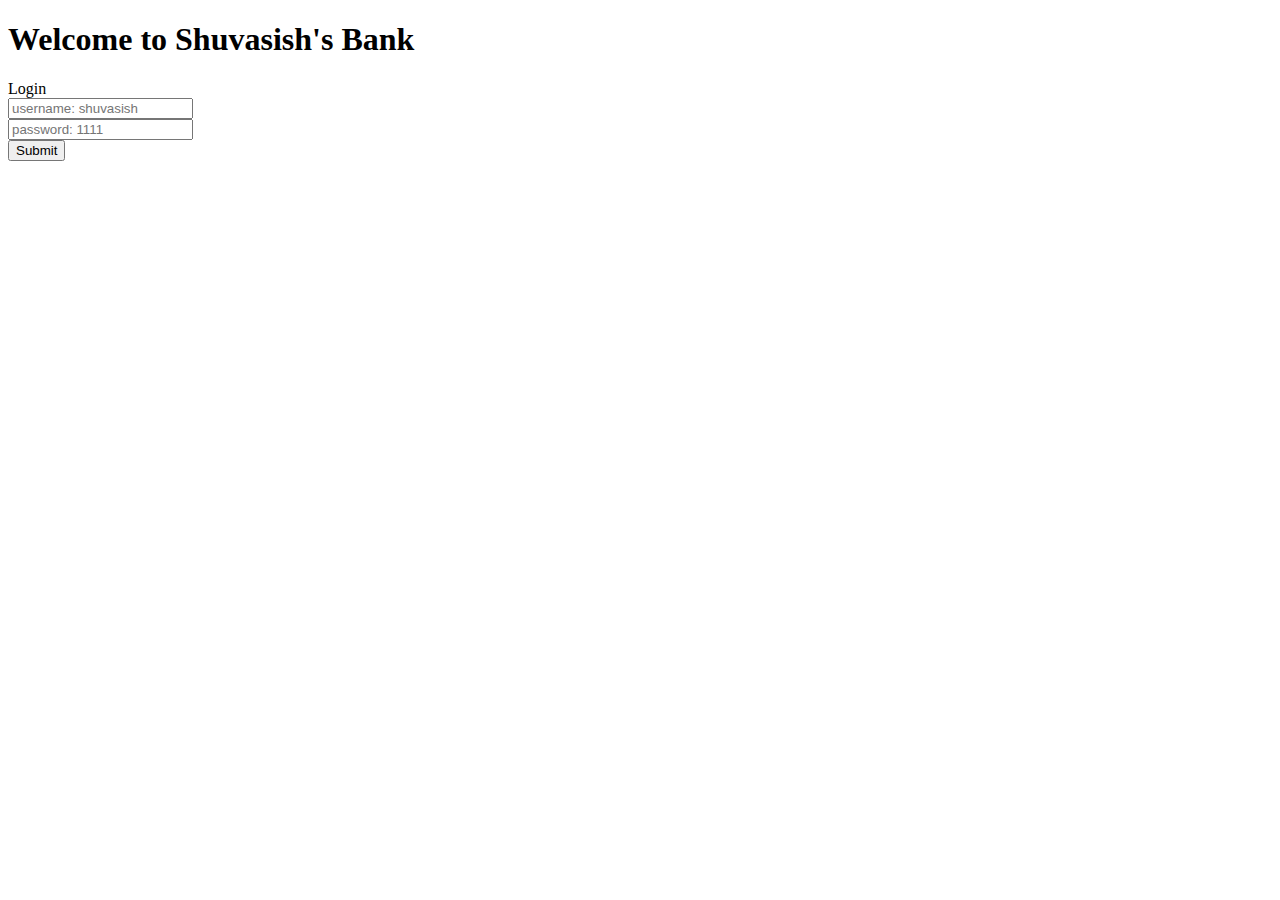
<file: banking/index.html>
<!DOCTYPE html>
<html lang="en">
<head>
	<meta charset="UTF-8">
	<meta name="viewport" content="width=device-width, initial-scale=1.0">
	<title>Module 19 || banking app</title>
	<link rel="stylesheet" href="https://cdn.jsdelivr.net/npm/bootstrap@4.5.3/dist/css/bootstrap.min.css" integrity="sha384-TX8t27EcRE3e/ihU7zmQxVncDAy5uIKz4rEkgIXeMed4M0jlfIDPvg6uqKI2xXr2" crossorigin="anonymous">
	<link rel="stylesheet" href="style.css">
	
</head>
<body>
	<div class="container ">
		<section class="login__page mt-5 mb-5 ">
			<h1 class="text-center">Welcome to Shuvasish's Bank</h1>
			<form>
				<label for="exampleInputEmail1" class="font-weight-bold">Login</label>

				  <div class="form-group">
				    
				    <input type="email" class="form-control username" id="exampleInputEmail1" aria-describedby="emailHelp" placeholder="username: shuvasish">
				    
				  </div>
				  <div class="form-group">
				    
				    <input type="password" class="form-control password" id="exampleInputPassword1" placeholder="password: 1111">
				  </div>
				  
				  <button type="submit" class="btn login__btn btn-success">Submit</button>
			</form>
		</section>
		<main class="main__page mt-6">
			<div class="row UI mb-5">
				<div class="col-sm-12 mb-2  mb-md-0 col-md-4 text-center  text-md-left">
					<div class="bg-success text-white p-4 rounded">
						<p class="h3">Deposit</p>
						<p class="h4">$ <span class="h2 deposit">00</span></p>
					</div>
				</div>
				<div class="col-sm-12 mb-2  mb-md-0 col-md-4 text-center text-md-left">
					<div class="bg-danger text-white p-4 rounded">
						<p class="h3">Withdraw</p>
						<p class="h4">$ <span class="h2 withdraw">00</span></p>
					</div>
				</div>
				<div class="col-sm-12 mb-2  mb-md-0 col-md-4 text-center text-md-left">
					<div class="bg-warning text-white p-4 rounded ">
						<p class="h3">Balance</p>
						<p class="h4">$ <span class="h2 balance">120</span></p>
					</div>
				</div>
			</div>
			<div class="row UX">
				<div class="col-12 col-md-5 rounded mr-auto ml-auto shadow-lg   text-md-left">
					<div class="  p-4 rounded ">
						<p class="h3 text-black">Deposit</p>
						<div class="form-group">
							<input type="number" class="form-control password deposit__input" id="exampleInputPassword1" placeholder="$ amount you want to Deposit">
						  </div>
						<a href="#" class="btn btn-success deposit__btn">Deposit</a>
					</div>
				</div>
				<div class="col-12 col-md-5 shadow-lg mr-auto ml-auto mt-4 rounded mt-md-0  text-md-left">
					<div class="  p-4 rounded ">
						<p class="h3 text-black">Withdraw</p>
						<div class="form-group">
							<input type="number" class="form-control password withdraw__input" id="exampleInputPassword1" placeholder="$ amount you want to Withdraw">
						  </div>
						<a href="#" class="btn btn-success withdraw__btn">Withdraw</a>
					</div>
				</div>
			</div>
		</main>
	</div>
	<script  src="app.js"></script>

	
	</script>
</body>
</html>
</file>
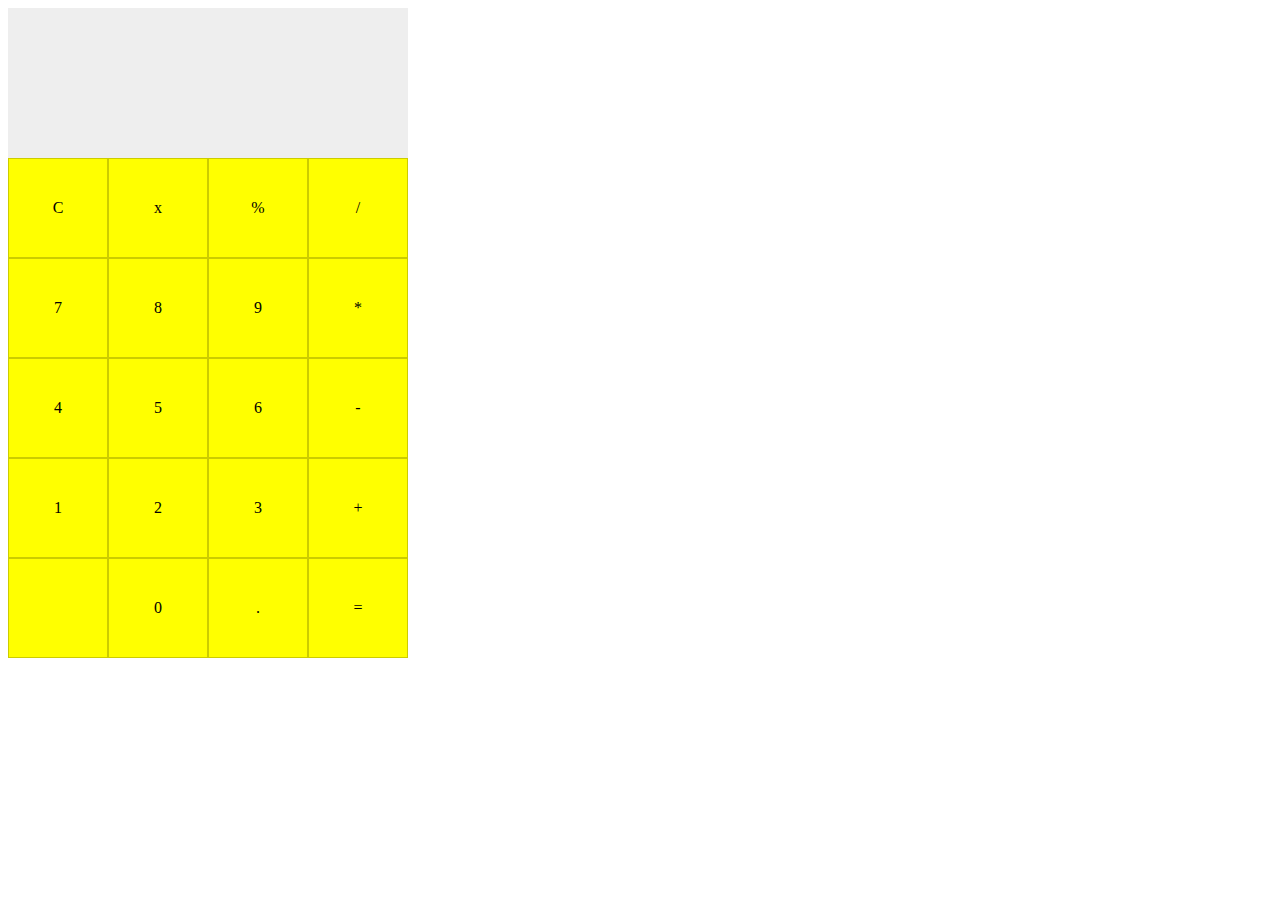
<file: Calculator/index.html>
<!DOCTYPE html>
<html lang="en">
<head>
	<meta charset="UTF-8">
	<meta name="viewport" content="width=device-width, initial-scale=1.0">
	<title>Calculator</title>
	<link rel="stylesheet" href="https://cdn.jsdelivr.net/npm/bootstrap@4.5.3/dist/css/bootstrap.min.css" integrity="sha384-TX8t27EcRE3e/ihU7zmQxVncDAy5uIKz4rEkgIXeMed4M0jlfIDPvg6uqKI2xXr2" crossorigin="anonymous">
		
	  <link rel="stylesheet" href="https://cdnjs.cloudflare.com/ajax/libs/font-awesome/5.15.1/css/all.min.css">

	<link rel="stylesheet" href="style.css">
</head>
<body>
	<div class="container">
		<div class="center mt-2 mx-auto ">
			<div class="display "></div>
			<div class="display_2 "></div>
			<div class="display_3 "></div>
			<div class="c">C</div>
			<div class="x">x</div>
			<div class="% notWorking">%</div>
			<div class="/">/</div>
			<div class="7">7</div>
			<div class="8">8</div>
			<div class="9">9</div>
			<div class="*">*</div>
			<div class="4">4</div>
			<div class="5">5</div>
			<div class="6">6</div>
			<div class="-">-</div>
			<div class="1">1</div>
			<div class="2">2</div>
			<div class="3">3</div>
			<div class="+">+</div>
			<div class="space"></div>
			<div class="0">0</div>
			<div class=".">.</div>
			<div class="=">=</div>
		</div>
	</div>

	<script src="app.js"></script>
</body>
</html>
</file>
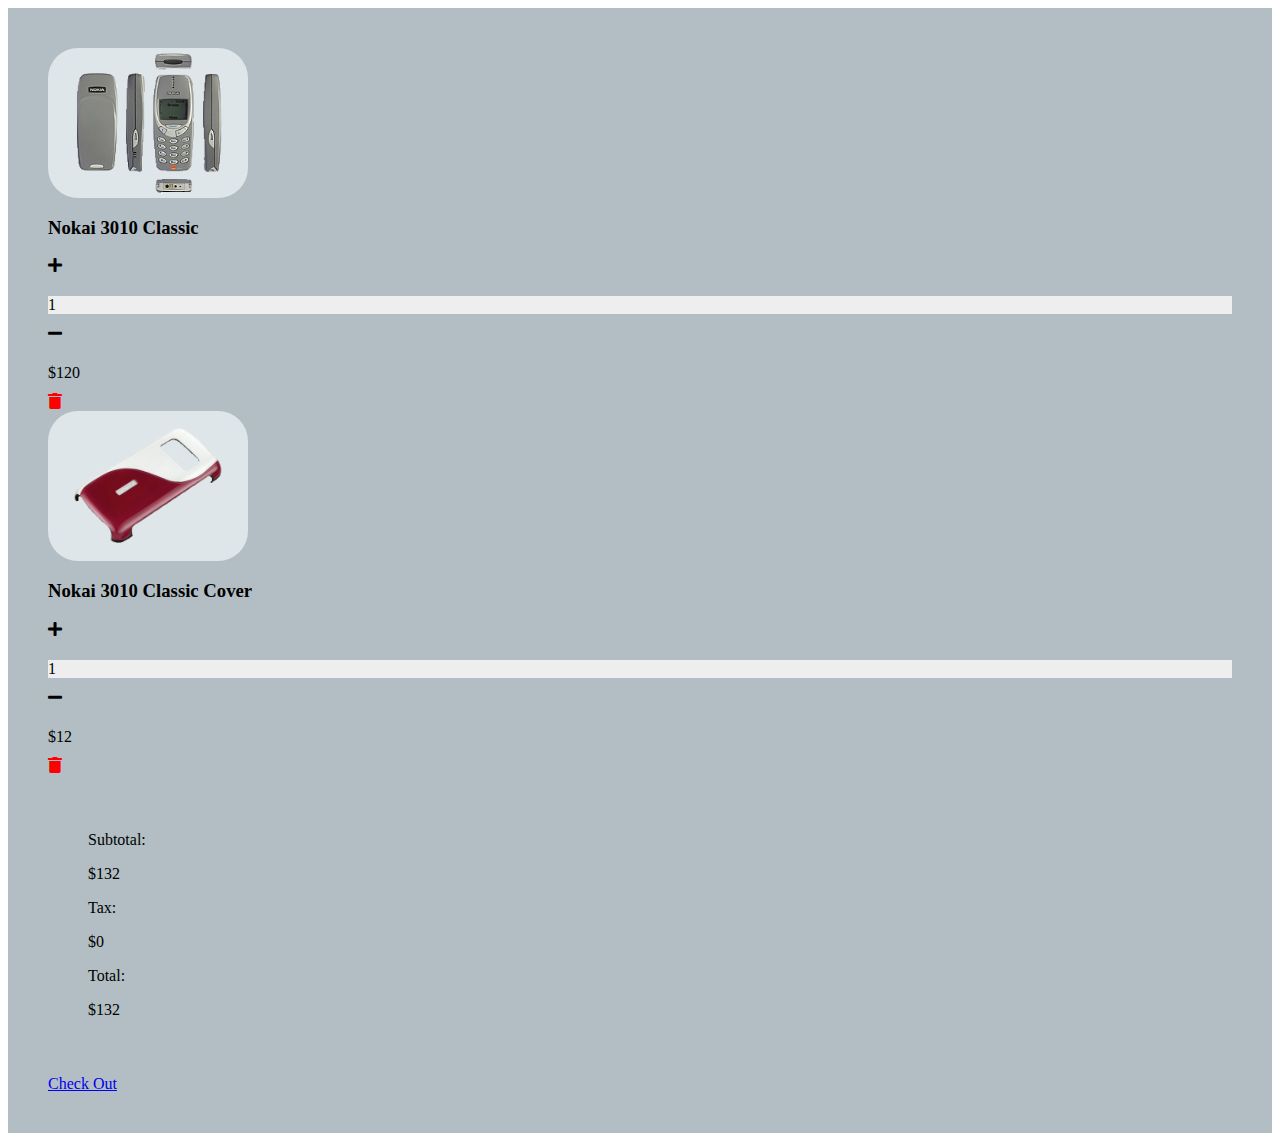
<file: cart/index.html>
<!DOCTYPE html>
<html lang="en">
<head>
	<meta charset="UTF-8">
	<meta name="viewport" content="width=device-width, initial-scale=1.0">
	<title>card</title>
	<link rel="stylesheet" href="https://cdn.jsdelivr.net/npm/bootstrap@4.5.3/dist/css/bootstrap.min.css" integrity="sha384-TX8t27EcRE3e/ihU7zmQxVncDAy5uIKz4rEkgIXeMed4M0jlfIDPvg6uqKI2xXr2" crossorigin="anonymous">
		
	  <link rel="stylesheet" href="https://cdnjs.cloudflare.com/ajax/libs/font-awesome/5.15.1/css/all.min.css">

	<link rel="stylesheet" href="style.css">
</head>
<body>
	<section class="container  ">
		<div class="container card__area  clearfix p-5">
			<div class="row card d-flex flex-row align-items-center mb-4 p-4  card-1">
				<div class="card__img card__left mr-4">
					<img src="img/nokia.png" class="img-fluid" alt="">
				</div>
				<div class="card__center ml-4 mr-auto">
					<h3 class="h5">Nokai 3010 Classic</h3>
				</div>
				<div class="card__right d-flex align-items-center p-4 ">
					
					<i class="fas fa-plus"></i>
					<p class="text-center px-3 py-2 mx-2 bg-gray quantity rounded  mt-1" style="transform: translateY(5px);">1</p>
					<i class="fas fa-minus"></i>
				</div>
				<div class="card__price" >
					<p class="text h3 price text mx-4"  style="transform: translateY(5px)">$<span>120</span></p>
				</div>
				<div class="card__delete">
					<i class="fas fa-trash " style="color:red"></i>
				</div>
			</div>

			<div class="row card d-flex flex-row align-items-center mb-4 p-4  card-2">
				<div class="card__img card__left mr-4">
					<img src="img/nokia_cover.png" class="img-fluid" alt="">
				</div>
				<div class="card__center ml-4 mr-auto">
					<h3 class="h5">Nokai 3010 Classic Cover</h3>
				</div>
				<div class="card__right d-flex align-items-center p-4 ">
					
					<i class="fas fa-plus"></i>
					<p class="text-center px-3 py-2 mx-2 bg-gray quantity rounded  mt-1" style="transform: translateY(5px);">1</p>
					<i class="fas fa-minus"></i>
				</div>
				<div class="card__price">
					<p class="text price h3 text mx-4"  style="transform: translateY(5px)">$<span>12</span></p>
				</div>
				<div class="card__delete">
					<i class="fas fa-trash " style="color:red"></i>
				</div>
			</div>

			<div class="row card p-5 mb-4 p-4  card-title">
				<div class="row justify-content-between sub__total ">
					<p class="h6 ">Subtotal:</p>
					<p class="h6 sub__total--amout">$<span id="sub">132</span></p>
				</div>
				<div class="row justify-content-between tax ">
					<p class="h6 ">Tax:</p>
					<p class="h6 sub__total--amout">$<span id="tax">0</span></p>
				</div>
				<div class="row justify-content-between total ">
					<p class="h6 ">Total:</p>
					<p class="h6 sub__total--amout">$<span id="total">132</span></p>
				</div>
			</div>
			<a href="#" class="btn float-right checkout btn-success">Check Out</a>
		</div>
	</section>



	<script  src="app.js"></script>
</body>
</html>
</file>
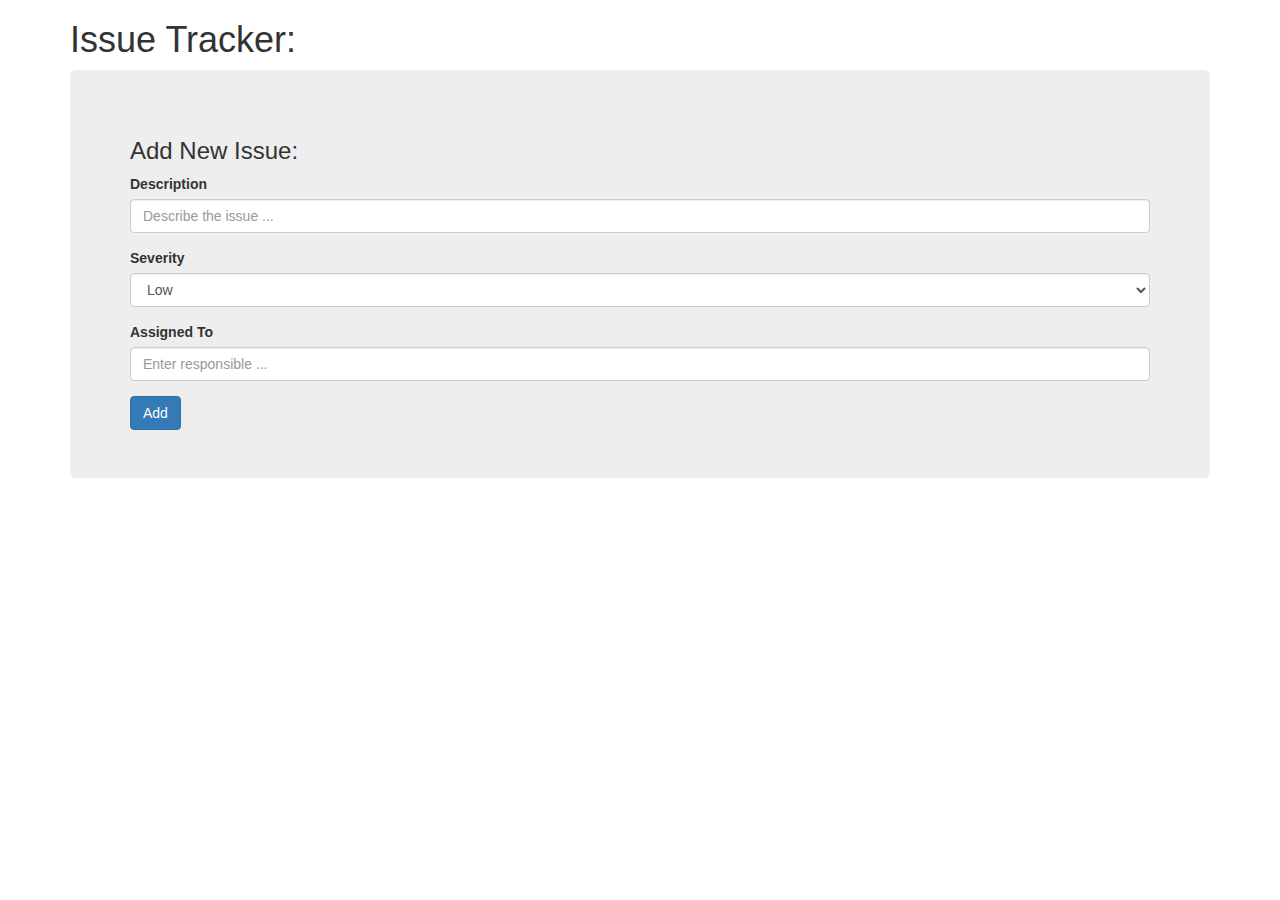
<file: issue/index.html>
<!DOCTYPE html>
<html>
  <head>
    <meta charset="utf-8">
    <meta http-equiv="X-UA-Compatible" content="IE=edge">
    <meta name="viewport" content="width=device-width, initial-scale=1">
    <title>Issue Tracker: </title>
    <!-- Latest compiled and minified CSS -->
    <link rel="stylesheet" href="https://maxcdn.bootstrapcdn.com/bootstrap/3.3.7/css/bootstrap.min.css" integrity="sha384-BVYiiSIFeK1dGmJRAkycuHAHRg32OmUcww7on3RYdg4Va+PmSTsz/K68vbdEjh4u" crossorigin="anonymous">
    <style>
        .del{
            text-decoration: line-through;
        }
      </style>
  </head>
  <body onload="fetchIssues()">
    <div class="container">
      <h1>Issue Tracker: <span></span></h1>
      <div class="jumbotron">
        <h3>Add New Issue:</h3>
        <form id="issueInputForm">
          <div class="form-group">
            <label for="issueDescription">Description</label>
            <input type="text" class="form-control" id="issueDescription" placeholder="Describe the issue ...">
          </div>
          <div class="form-group">
            <label for="issueSeverity">Severity</label>
            <select id="issueSeverity" class="form-control">
              <option value="Low">Low</option>
              <option value="Medium">Medium</option>
              <option value="High">High</option>
            </select>
          </div>
          <div class="form-group">
            <label for="issueAssignedTo">Assigned To</label>
            <input type="text" class="form-control" id="issueAssignedTo" placeholder="Enter responsible ...">
          </div>
          <button type="submit" class="btn btn-primary">Add</button>
        </form>
      </div>
      <div class="col-lg-12">
        <div id="issuesList">
        </div>
      </div>
    </div>
    <script src="https://code.jquery.com/jquery-3.1.1.min.js" integrity="sha256-hVVnYaiADRTO2PzUGmuLJr8BLUSjGIZsDYGmIJLv2b8=" crossorigin="anonymous"></script>
    <!-- Latest compiled and minified JavaScript -->
    <script src="https://maxcdn.bootstrapcdn.com/bootstrap/3.3.7/js/bootstrap.min.js" integrity="sha384-Tc5IQib027qvyjSMfHjOMaLkfuWVxZxUPnCJA7l2mCWNIpG9mGCD8wGNIcPD7Txa" crossorigin="anonymous"></script>
    <script src="main.js"></script>
  </body>
</html>
</file>
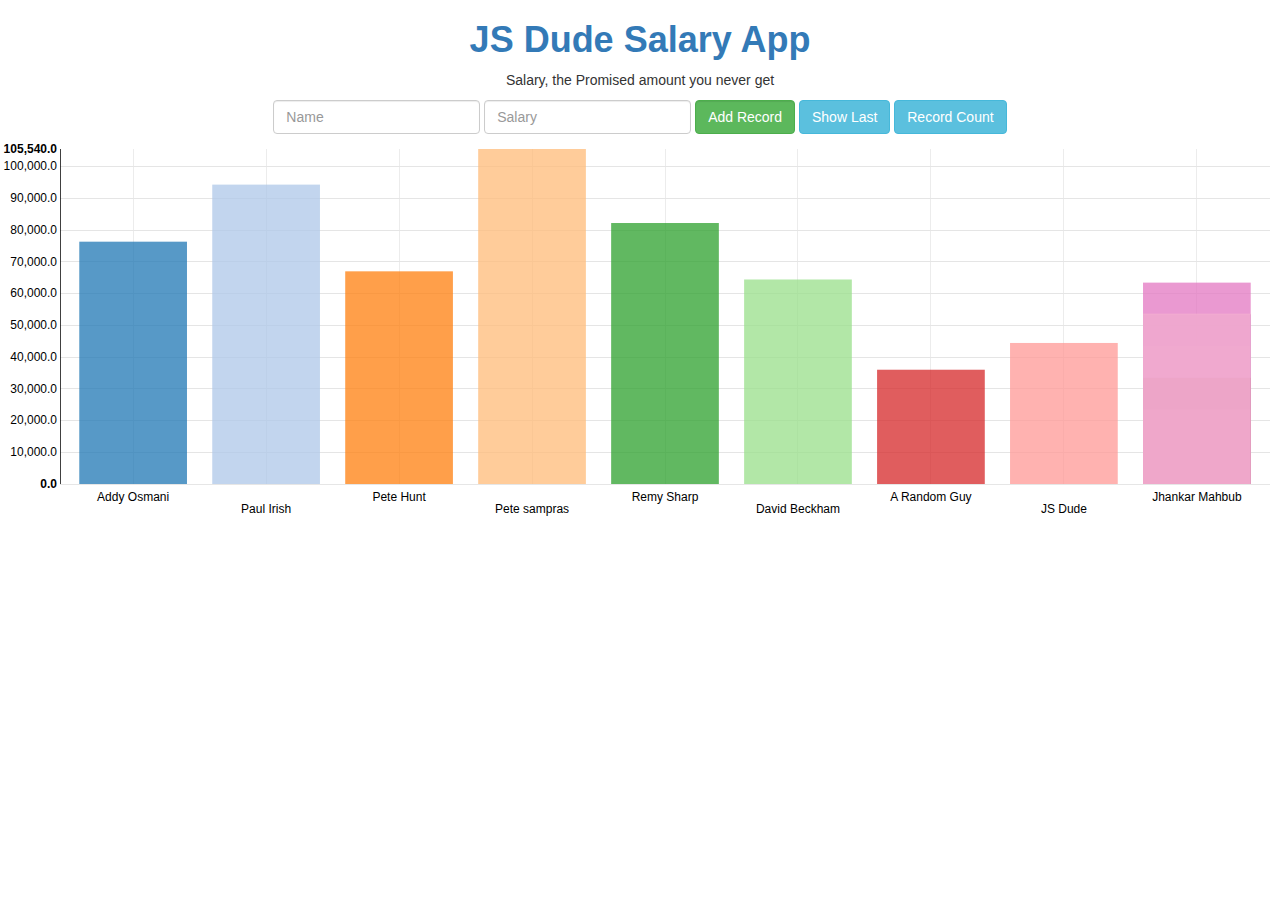
<file: salary/index.html>
<html>
  <head>
    <title>JS Dude Salary App2</title>
    <link rel="shortcut icon" type="image/x-icon" href="images/favicon.png" />
    <script src="scripts/d3.js"></script>
    <script src="scripts/nv.d3.js"></script>
    <link rel="stylesheet" href="styles/bootstrap.css">
    <link rel="stylesheet" href="styles/nv.d3.css">
    <link rel="stylesheet" href="scripts/jquery-ui-1.11.4/jquery-ui.min.css">
    <style>
		#chart{
			height: 400px;
		}
		.dialog p{
			font-size: 1.2em;
		}
		#dialog-last-item span{
			font-size: 2em;
		}
		#dialog-error span{
			font-size: 1.3em;
		}
		#dialog-record-count span{
			font-size: 2.5em;
		}
    </style>
   
    <script src="scripts/jquery-2.1.4.min.js"></script>
    <script src="scripts/jquery-ui-1.11.4/jquery-ui.min.js"></script>
    <script src="./salaryData.js"></script>
  	<script src="salaryApp.js"></script>
    <script src="scripts/findEventHandlers.js"></script>
  </head>
  <body>
    <div class="text-center">
      <h1 class="text-primary"><strong>JS Dude Salary App</strong></h1>
      <p>Salary, the Promised amount you never get</small>
    </div>
    <div class="form-inline text-center">
    	<div class="form-group">
		    <input class="form-control" type='text' id='name' placeholder='Name'>
		    <input class="form-control" type='text' id='salary' placeholder='Salary'>
		    <button class="btn btn-success form-control" id="addRecord">Add Record</button>
		    <button class="btn btn-info" id="showLast">Show Last</button>
		    <button class="btn btn-info" id="recordCount">Record Count</button>
    	</div>
    </div>
	
	<div id="chart">
    	<svg></svg>
    </div>

    <div id="dialog-last-item" class="hide dialog" title="Last Item in the Chart" >
      <p>Name: <span id="showName" class="text-success"></span></p>
      <p>Salary: <span id="showSalary" class="text-success"></span></p>
    </div>
    
    <div id="dialog-error" class="hide dialog" title="Be careful Dude !" >
      <p id="newNameLine">Name: <span id="newName" class="text-warning"></span></p>
      <p id="newSalaryLine">Salary: <span id="newSalary" class="text-warning"></span></p>
      <h2 class="text-danger">Your Boss is watching!</h2>
    </div>

	<div id="dialog-record-count" class="hide dialog" title="Number of Records" >
	  <p>Record count: <span id="numberOfRecords" class="text-success"></span></p>	  
	</div>
  <h3 class="text-primary hide">Initial Count: <span id="initial-count"></span></h3>
  </body>
</html>
</file>
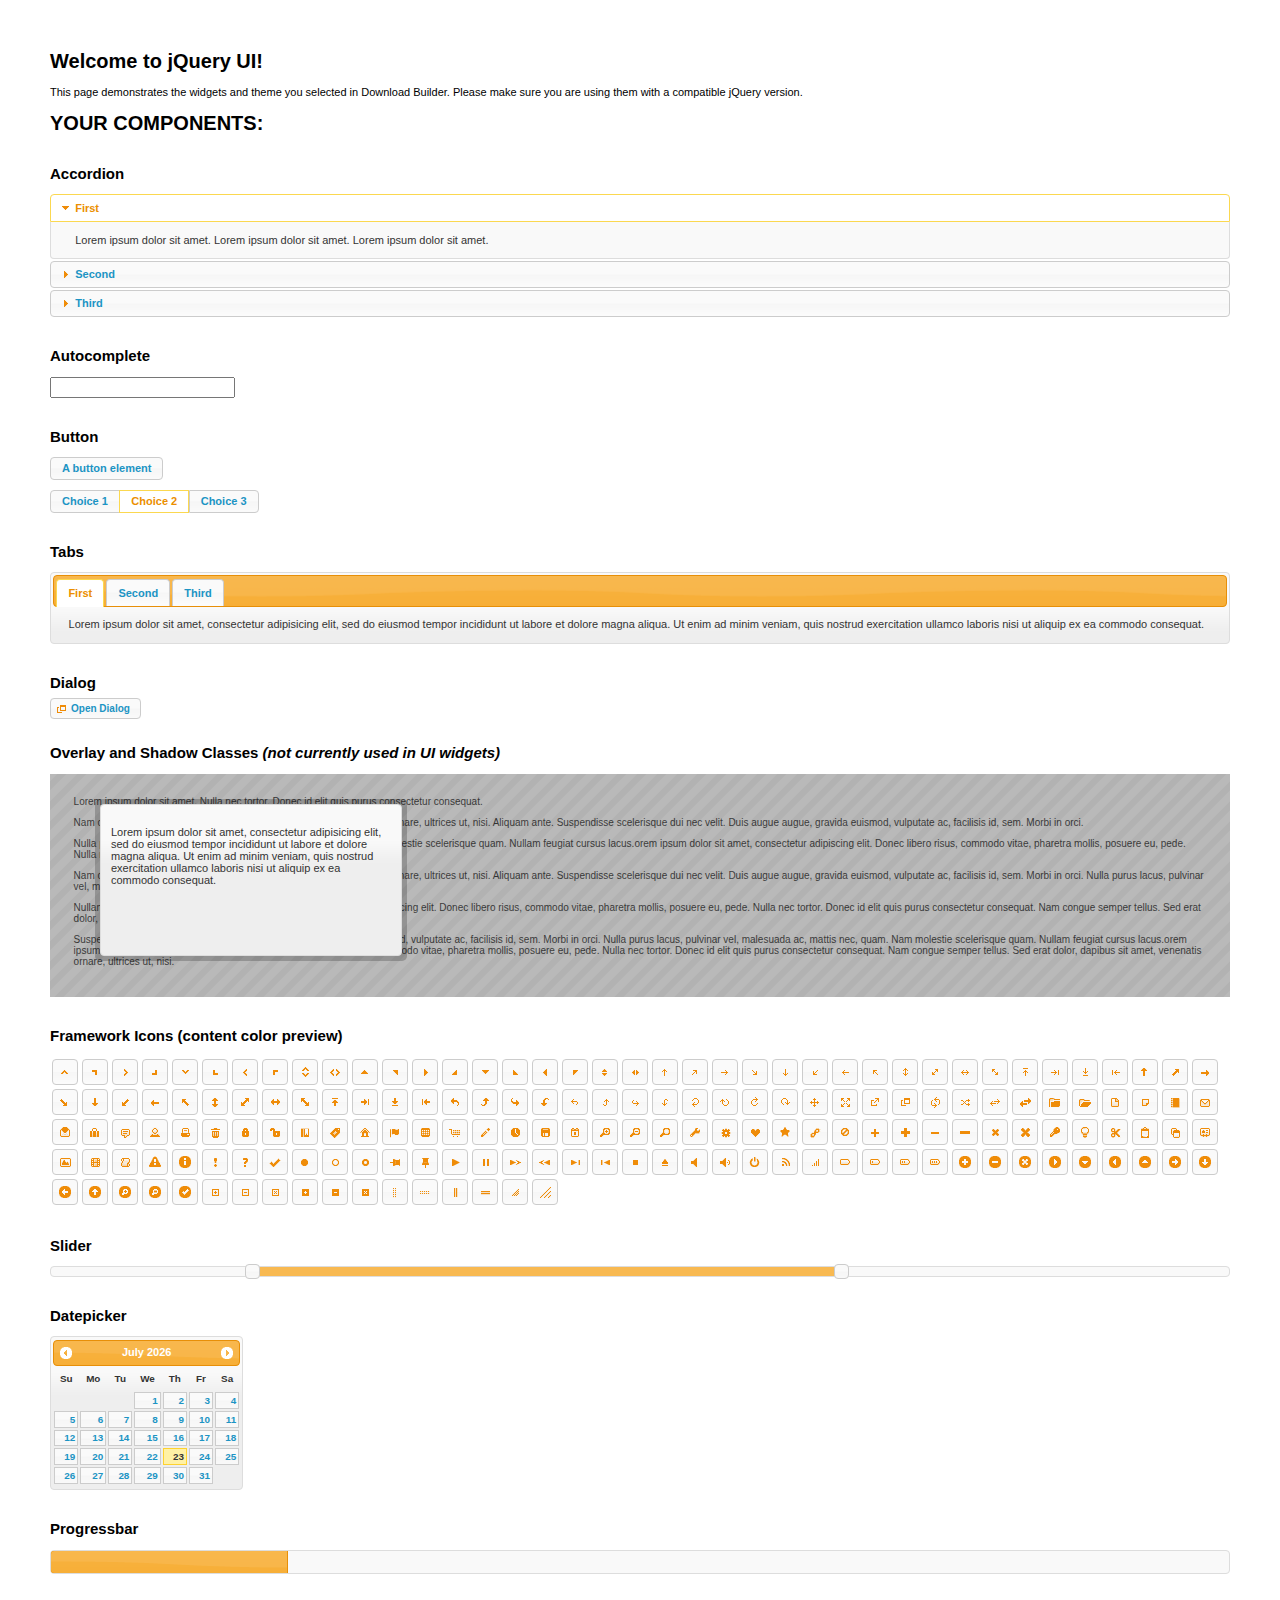
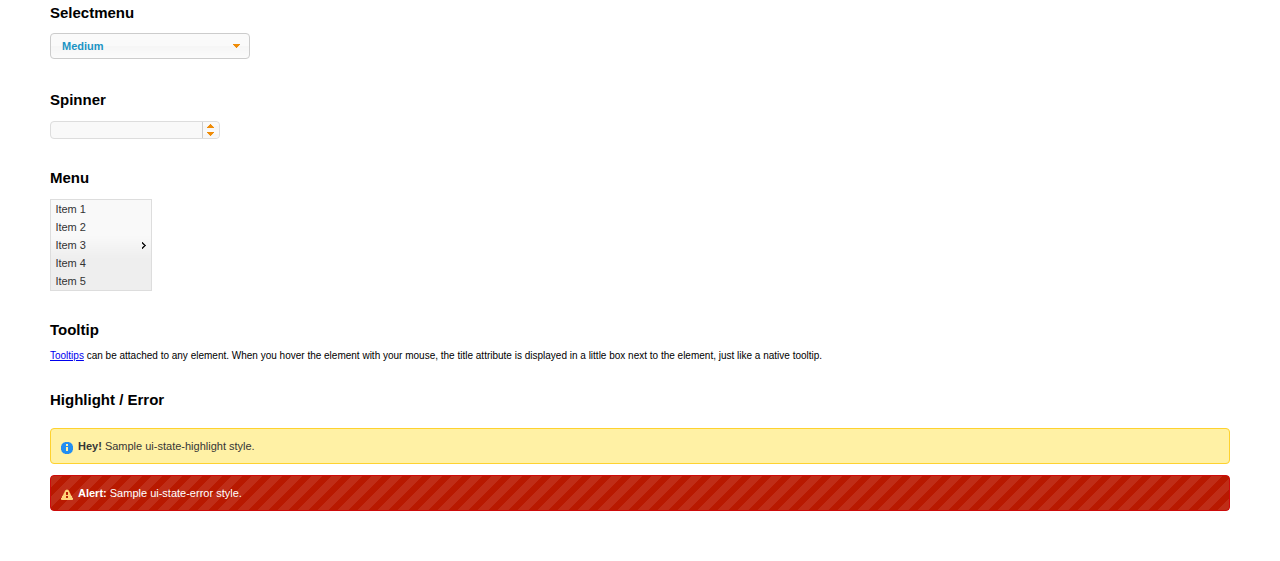
<file: salary/scripts/jquery-ui-1.11.4/index.html>
<!doctype html>
<html lang="us">
<head>
	<meta charset="utf-8">
	<title>jQuery UI Example Page</title>
	<link href="jquery-ui.css" rel="stylesheet">
	<style>
	body{
		font: 62.5% "Trebuchet MS", sans-serif;
		margin: 50px;
	}
	.demoHeaders {
		margin-top: 2em;
	}
	#dialog-link {
		padding: .4em 1em .4em 20px;
		text-decoration: none;
		position: relative;
	}
	#dialog-link span.ui-icon {
		margin: 0 5px 0 0;
		position: absolute;
		left: .2em;
		top: 50%;
		margin-top: -8px;
	}
	#icons {
		margin: 0;
		padding: 0;
	}
	#icons li {
		margin: 2px;
		position: relative;
		padding: 4px 0;
		cursor: pointer;
		float: left;
		list-style: none;
	}
	#icons span.ui-icon {
		float: left;
		margin: 0 4px;
	}
	.fakewindowcontain .ui-widget-overlay {
		position: absolute;
	}
	select {
		width: 200px;
	}
	</style>
</head>
<body>

<h1>Welcome to jQuery UI!</h1>

<div class="ui-widget">
	<p>This page demonstrates the widgets and theme you selected in Download Builder. Please make sure you are using them with a compatible jQuery version.</p>
</div>

<h1>YOUR COMPONENTS:</h1>


<!-- Accordion -->
<h2 class="demoHeaders">Accordion</h2>
<div id="accordion">
	<h3>First</h3>
	<div>Lorem ipsum dolor sit amet. Lorem ipsum dolor sit amet. Lorem ipsum dolor sit amet.</div>
	<h3>Second</h3>
	<div>Phasellus mattis tincidunt nibh.</div>
	<h3>Third</h3>
	<div>Nam dui erat, auctor a, dignissim quis.</div>
</div>



<!-- Autocomplete -->
<h2 class="demoHeaders">Autocomplete</h2>
<div>
	<input id="autocomplete" title="type &quot;a&quot;">
</div>



<!-- Button -->
<h2 class="demoHeaders">Button</h2>
<button id="button">A button element</button>
<form style="margin-top: 1em;">
	<div id="radioset">
		<input type="radio" id="radio1" name="radio"><label for="radio1">Choice 1</label>
		<input type="radio" id="radio2" name="radio" checked="checked"><label for="radio2">Choice 2</label>
		<input type="radio" id="radio3" name="radio"><label for="radio3">Choice 3</label>
	</div>
</form>



<!-- Tabs -->
<h2 class="demoHeaders">Tabs</h2>
<div id="tabs">
	<ul>
		<li><a href="#tabs-1">First</a></li>
		<li><a href="#tabs-2">Second</a></li>
		<li><a href="#tabs-3">Third</a></li>
	</ul>
	<div id="tabs-1">Lorem ipsum dolor sit amet, consectetur adipisicing elit, sed do eiusmod tempor incididunt ut labore et dolore magna aliqua. Ut enim ad minim veniam, quis nostrud exercitation ullamco laboris nisi ut aliquip ex ea commodo consequat.</div>
	<div id="tabs-2">Phasellus mattis tincidunt nibh. Cras orci urna, blandit id, pretium vel, aliquet ornare, felis. Maecenas scelerisque sem non nisl. Fusce sed lorem in enim dictum bibendum.</div>
	<div id="tabs-3">Nam dui erat, auctor a, dignissim quis, sollicitudin eu, felis. Pellentesque nisi urna, interdum eget, sagittis et, consequat vestibulum, lacus. Mauris porttitor ullamcorper augue.</div>
</div>



<!-- Dialog NOTE: Dialog is not generated by UI in this demo so it can be visually styled in themeroller-->
<h2 class="demoHeaders">Dialog</h2>
<p><a href="#" id="dialog-link" class="ui-state-default ui-corner-all"><span class="ui-icon ui-icon-newwin"></span>Open Dialog</a></p>

<h2 class="demoHeaders">Overlay and Shadow Classes <em>(not currently used in UI widgets)</em></h2>
<div style="position: relative; width: 96%; height: 200px; padding:1% 2%; overflow:hidden;" class="fakewindowcontain">
	<p>Lorem ipsum dolor sit amet,  Nulla nec tortor. Donec id elit quis purus consectetur consequat. </p><p>Nam congue semper tellus. Sed erat dolor, dapibus sit amet, venenatis ornare, ultrices ut, nisi. Aliquam ante. Suspendisse scelerisque dui nec velit. Duis augue augue, gravida euismod, vulputate ac, facilisis id, sem. Morbi in orci. </p><p>Nulla purus lacus, pulvinar vel, malesuada ac, mattis nec, quam. Nam molestie scelerisque quam. Nullam feugiat cursus lacus.orem ipsum dolor sit amet, consectetur adipiscing elit. Donec libero risus, commodo vitae, pharetra mollis, posuere eu, pede. Nulla nec tortor. Donec id elit quis purus consectetur consequat. </p><p>Nam congue semper tellus. Sed erat dolor, dapibus sit amet, venenatis ornare, ultrices ut, nisi. Aliquam ante. Suspendisse scelerisque dui nec velit. Duis augue augue, gravida euismod, vulputate ac, facilisis id, sem. Morbi in orci. Nulla purus lacus, pulvinar vel, malesuada ac, mattis nec, quam. Nam molestie scelerisque quam. </p><p>Nullam feugiat cursus lacus.orem ipsum dolor sit amet, consectetur adipiscing elit. Donec libero risus, commodo vitae, pharetra mollis, posuere eu, pede. Nulla nec tortor. Donec id elit quis purus consectetur consequat. Nam congue semper tellus. Sed erat dolor, dapibus sit amet, venenatis ornare, ultrices ut, nisi. Aliquam ante. </p><p>Suspendisse scelerisque dui nec velit. Duis augue augue, gravida euismod, vulputate ac, facilisis id, sem. Morbi in orci. Nulla purus lacus, pulvinar vel, malesuada ac, mattis nec, quam. Nam molestie scelerisque quam. Nullam feugiat cursus lacus.orem ipsum dolor sit amet, consectetur adipiscing elit. Donec libero risus, commodo vitae, pharetra mollis, posuere eu, pede. Nulla nec tortor. Donec id elit quis purus consectetur consequat. Nam congue semper tellus. Sed erat dolor, dapibus sit amet, venenatis ornare, ultrices ut, nisi. </p>

	<!-- ui-dialog -->
	<div class="ui-overlay"><div class="ui-widget-overlay"></div><div class="ui-widget-shadow ui-corner-all" style="width: 302px; height: 152px; position: absolute; left: 50px; top: 30px;"></div></div>
	<div style="position: absolute; width: 280px; height: 130px;left: 50px; top: 30px; padding: 10px;" class="ui-widget ui-widget-content ui-corner-all">
		<div class="ui-dialog-content ui-widget-content" style="background: none; border: 0;">
			<p>Lorem ipsum dolor sit amet, consectetur adipisicing elit, sed do eiusmod tempor incididunt ut labore et dolore magna aliqua. Ut enim ad minim veniam, quis nostrud exercitation ullamco laboris nisi ut aliquip ex ea commodo consequat.</p>
		</div>
	</div>

</div>

<!-- ui-dialog -->
<div id="dialog" title="Dialog Title">
	<p>Lorem ipsum dolor sit amet, consectetur adipisicing elit, sed do eiusmod tempor incididunt ut labore et dolore magna aliqua. Ut enim ad minim veniam, quis nostrud exercitation ullamco laboris nisi ut aliquip ex ea commodo consequat.</p>
</div>



<h2 class="demoHeaders">Framework Icons (content color preview)</h2>
<ul id="icons" class="ui-widget ui-helper-clearfix">
	<li class="ui-state-default ui-corner-all" title=".ui-icon-carat-1-n"><span class="ui-icon ui-icon-carat-1-n"></span></li>
	<li class="ui-state-default ui-corner-all" title=".ui-icon-carat-1-ne"><span class="ui-icon ui-icon-carat-1-ne"></span></li>
	<li class="ui-state-default ui-corner-all" title=".ui-icon-carat-1-e"><span class="ui-icon ui-icon-carat-1-e"></span></li>
	<li class="ui-state-default ui-corner-all" title=".ui-icon-carat-1-se"><span class="ui-icon ui-icon-carat-1-se"></span></li>
	<li class="ui-state-default ui-corner-all" title=".ui-icon-carat-1-s"><span class="ui-icon ui-icon-carat-1-s"></span></li>
	<li class="ui-state-default ui-corner-all" title=".ui-icon-carat-1-sw"><span class="ui-icon ui-icon-carat-1-sw"></span></li>
	<li class="ui-state-default ui-corner-all" title=".ui-icon-carat-1-w"><span class="ui-icon ui-icon-carat-1-w"></span></li>
	<li class="ui-state-default ui-corner-all" title=".ui-icon-carat-1-nw"><span class="ui-icon ui-icon-carat-1-nw"></span></li>
	<li class="ui-state-default ui-corner-all" title=".ui-icon-carat-2-n-s"><span class="ui-icon ui-icon-carat-2-n-s"></span></li>
	<li class="ui-state-default ui-corner-all" title=".ui-icon-carat-2-e-w"><span class="ui-icon ui-icon-carat-2-e-w"></span></li>
	<li class="ui-state-default ui-corner-all" title=".ui-icon-triangle-1-n"><span class="ui-icon ui-icon-triangle-1-n"></span></li>
	<li class="ui-state-default ui-corner-all" title=".ui-icon-triangle-1-ne"><span class="ui-icon ui-icon-triangle-1-ne"></span></li>
	<li class="ui-state-default ui-corner-all" title=".ui-icon-triangle-1-e"><span class="ui-icon ui-icon-triangle-1-e"></span></li>
	<li class="ui-state-default ui-corner-all" title=".ui-icon-triangle-1-se"><span class="ui-icon ui-icon-triangle-1-se"></span></li>
	<li class="ui-state-default ui-corner-all" title=".ui-icon-triangle-1-s"><span class="ui-icon ui-icon-triangle-1-s"></span></li>
	<li class="ui-state-default ui-corner-all" title=".ui-icon-triangle-1-sw"><span class="ui-icon ui-icon-triangle-1-sw"></span></li>
	<li class="ui-state-default ui-corner-all" title=".ui-icon-triangle-1-w"><span class="ui-icon ui-icon-triangle-1-w"></span></li>
	<li class="ui-state-default ui-corner-all" title=".ui-icon-triangle-1-nw"><span class="ui-icon ui-icon-triangle-1-nw"></span></li>
	<li class="ui-state-default ui-corner-all" title=".ui-icon-triangle-2-n-s"><span class="ui-icon ui-icon-triangle-2-n-s"></span></li>
	<li class="ui-state-default ui-corner-all" title=".ui-icon-triangle-2-e-w"><span class="ui-icon ui-icon-triangle-2-e-w"></span></li>
	<li class="ui-state-default ui-corner-all" title=".ui-icon-arrow-1-n"><span class="ui-icon ui-icon-arrow-1-n"></span></li>
	<li class="ui-state-default ui-corner-all" title=".ui-icon-arrow-1-ne"><span class="ui-icon ui-icon-arrow-1-ne"></span></li>
	<li class="ui-state-default ui-corner-all" title=".ui-icon-arrow-1-e"><span class="ui-icon ui-icon-arrow-1-e"></span></li>
	<li class="ui-state-default ui-corner-all" title=".ui-icon-arrow-1-se"><span class="ui-icon ui-icon-arrow-1-se"></span></li>
	<li class="ui-state-default ui-corner-all" title=".ui-icon-arrow-1-s"><span class="ui-icon ui-icon-arrow-1-s"></span></li>
	<li class="ui-state-default ui-corner-all" title=".ui-icon-arrow-1-sw"><span class="ui-icon ui-icon-arrow-1-sw"></span></li>
	<li class="ui-state-default ui-corner-all" title=".ui-icon-arrow-1-w"><span class="ui-icon ui-icon-arrow-1-w"></span></li>
	<li class="ui-state-default ui-corner-all" title=".ui-icon-arrow-1-nw"><span class="ui-icon ui-icon-arrow-1-nw"></span></li>
	<li class="ui-state-default ui-corner-all" title=".ui-icon-arrow-2-n-s"><span class="ui-icon ui-icon-arrow-2-n-s"></span></li>
	<li class="ui-state-default ui-corner-all" title=".ui-icon-arrow-2-ne-sw"><span class="ui-icon ui-icon-arrow-2-ne-sw"></span></li>
	<li class="ui-state-default ui-corner-all" title=".ui-icon-arrow-2-e-w"><span class="ui-icon ui-icon-arrow-2-e-w"></span></li>
	<li class="ui-state-default ui-corner-all" title=".ui-icon-arrow-2-se-nw"><span class="ui-icon ui-icon-arrow-2-se-nw"></span></li>
	<li class="ui-state-default ui-corner-all" title=".ui-icon-arrowstop-1-n"><span class="ui-icon ui-icon-arrowstop-1-n"></span></li>
	<li class="ui-state-default ui-corner-all" title=".ui-icon-arrowstop-1-e"><span class="ui-icon ui-icon-arrowstop-1-e"></span></li>
	<li class="ui-state-default ui-corner-all" title=".ui-icon-arrowstop-1-s"><span class="ui-icon ui-icon-arrowstop-1-s"></span></li>
	<li class="ui-state-default ui-corner-all" title=".ui-icon-arrowstop-1-w"><span class="ui-icon ui-icon-arrowstop-1-w"></span></li>
	<li class="ui-state-default ui-corner-all" title=".ui-icon-arrowthick-1-n"><span class="ui-icon ui-icon-arrowthick-1-n"></span></li>
	<li class="ui-state-default ui-corner-all" title=".ui-icon-arrowthick-1-ne"><span class="ui-icon ui-icon-arrowthick-1-ne"></span></li>
	<li class="ui-state-default ui-corner-all" title=".ui-icon-arrowthick-1-e"><span class="ui-icon ui-icon-arrowthick-1-e"></span></li>
	<li class="ui-state-default ui-corner-all" title=".ui-icon-arrowthick-1-se"><span class="ui-icon ui-icon-arrowthick-1-se"></span></li>
	<li class="ui-state-default ui-corner-all" title=".ui-icon-arrowthick-1-s"><span class="ui-icon ui-icon-arrowthick-1-s"></span></li>
	<li class="ui-state-default ui-corner-all" title=".ui-icon-arrowthick-1-sw"><span class="ui-icon ui-icon-arrowthick-1-sw"></span></li>
	<li class="ui-state-default ui-corner-all" title=".ui-icon-arrowthick-1-w"><span class="ui-icon ui-icon-arrowthick-1-w"></span></li>
	<li class="ui-state-default ui-corner-all" title=".ui-icon-arrowthick-1-nw"><span class="ui-icon ui-icon-arrowthick-1-nw"></span></li>
	<li class="ui-state-default ui-corner-all" title=".ui-icon-arrowthick-2-n-s"><span class="ui-icon ui-icon-arrowthick-2-n-s"></span></li>
	<li class="ui-state-default ui-corner-all" title=".ui-icon-arrowthick-2-ne-sw"><span class="ui-icon ui-icon-arrowthick-2-ne-sw"></span></li>
	<li class="ui-state-default ui-corner-all" title=".ui-icon-arrowthick-2-e-w"><span class="ui-icon ui-icon-arrowthick-2-e-w"></span></li>
	<li class="ui-state-default ui-corner-all" title=".ui-icon-arrowthick-2-se-nw"><span class="ui-icon ui-icon-arrowthick-2-se-nw"></span></li>
	<li class="ui-state-default ui-corner-all" title=".ui-icon-arrowthickstop-1-n"><span class="ui-icon ui-icon-arrowthickstop-1-n"></span></li>
	<li class="ui-state-default ui-corner-all" title=".ui-icon-arrowthickstop-1-e"><span class="ui-icon ui-icon-arrowthickstop-1-e"></span></li>
	<li class="ui-state-default ui-corner-all" title=".ui-icon-arrowthickstop-1-s"><span class="ui-icon ui-icon-arrowthickstop-1-s"></span></li>
	<li class="ui-state-default ui-corner-all" title=".ui-icon-arrowthickstop-1-w"><span class="ui-icon ui-icon-arrowthickstop-1-w"></span></li>
	<li class="ui-state-default ui-corner-all" title=".ui-icon-arrowreturnthick-1-w"><span class="ui-icon ui-icon-arrowreturnthick-1-w"></span></li>
	<li class="ui-state-default ui-corner-all" title=".ui-icon-arrowreturnthick-1-n"><span class="ui-icon ui-icon-arrowreturnthick-1-n"></span></li>
	<li class="ui-state-default ui-corner-all" title=".ui-icon-arrowreturnthick-1-e"><span class="ui-icon ui-icon-arrowreturnthick-1-e"></span></li>
	<li class="ui-state-default ui-corner-all" title=".ui-icon-arrowreturnthick-1-s"><span class="ui-icon ui-icon-arrowreturnthick-1-s"></span></li>
	<li class="ui-state-default ui-corner-all" title=".ui-icon-arrowreturn-1-w"><span class="ui-icon ui-icon-arrowreturn-1-w"></span></li>
	<li class="ui-state-default ui-corner-all" title=".ui-icon-arrowreturn-1-n"><span class="ui-icon ui-icon-arrowreturn-1-n"></span></li>
	<li class="ui-state-default ui-corner-all" title=".ui-icon-arrowreturn-1-e"><span class="ui-icon ui-icon-arrowreturn-1-e"></span></li>
	<li class="ui-state-default ui-corner-all" title=".ui-icon-arrowreturn-1-s"><span class="ui-icon ui-icon-arrowreturn-1-s"></span></li>
	<li class="ui-state-default ui-corner-all" title=".ui-icon-arrowrefresh-1-w"><span class="ui-icon ui-icon-arrowrefresh-1-w"></span></li>
	<li class="ui-state-default ui-corner-all" title=".ui-icon-arrowrefresh-1-n"><span class="ui-icon ui-icon-arrowrefresh-1-n"></span></li>
	<li class="ui-state-default ui-corner-all" title=".ui-icon-arrowrefresh-1-e"><span class="ui-icon ui-icon-arrowrefresh-1-e"></span></li>
	<li class="ui-state-default ui-corner-all" title=".ui-icon-arrowrefresh-1-s"><span class="ui-icon ui-icon-arrowrefresh-1-s"></span></li>
	<li class="ui-state-default ui-corner-all" title=".ui-icon-arrow-4"><span class="ui-icon ui-icon-arrow-4"></span></li>
	<li class="ui-state-default ui-corner-all" title=".ui-icon-arrow-4-diag"><span class="ui-icon ui-icon-arrow-4-diag"></span></li>
	<li class="ui-state-default ui-corner-all" title=".ui-icon-extlink"><span class="ui-icon ui-icon-extlink"></span></li>
	<li class="ui-state-default ui-corner-all" title=".ui-icon-newwin"><span class="ui-icon ui-icon-newwin"></span></li>
	<li class="ui-state-default ui-corner-all" title=".ui-icon-refresh"><span class="ui-icon ui-icon-refresh"></span></li>
	<li class="ui-state-default ui-corner-all" title=".ui-icon-shuffle"><span class="ui-icon ui-icon-shuffle"></span></li>
	<li class="ui-state-default ui-corner-all" title=".ui-icon-transfer-e-w"><span class="ui-icon ui-icon-transfer-e-w"></span></li>
	<li class="ui-state-default ui-corner-all" title=".ui-icon-transferthick-e-w"><span class="ui-icon ui-icon-transferthick-e-w"></span></li>
	<li class="ui-state-default ui-corner-all" title=".ui-icon-folder-collapsed"><span class="ui-icon ui-icon-folder-collapsed"></span></li>
	<li class="ui-state-default ui-corner-all" title=".ui-icon-folder-open"><span class="ui-icon ui-icon-folder-open"></span></li>
	<li class="ui-state-default ui-corner-all" title=".ui-icon-document"><span class="ui-icon ui-icon-document"></span></li>
	<li class="ui-state-default ui-corner-all" title=".ui-icon-document-b"><span class="ui-icon ui-icon-document-b"></span></li>
	<li class="ui-state-default ui-corner-all" title=".ui-icon-note"><span class="ui-icon ui-icon-note"></span></li>
	<li class="ui-state-default ui-corner-all" title=".ui-icon-mail-closed"><span class="ui-icon ui-icon-mail-closed"></span></li>
	<li class="ui-state-default ui-corner-all" title=".ui-icon-mail-open"><span class="ui-icon ui-icon-mail-open"></span></li>
	<li class="ui-state-default ui-corner-all" title=".ui-icon-suitcase"><span class="ui-icon ui-icon-suitcase"></span></li>
	<li class="ui-state-default ui-corner-all" title=".ui-icon-comment"><span class="ui-icon ui-icon-comment"></span></li>
	<li class="ui-state-default ui-corner-all" title=".ui-icon-person"><span class="ui-icon ui-icon-person"></span></li>
	<li class="ui-state-default ui-corner-all" title=".ui-icon-print"><span class="ui-icon ui-icon-print"></span></li>
	<li class="ui-state-default ui-corner-all" title=".ui-icon-trash"><span class="ui-icon ui-icon-trash"></span></li>
	<li class="ui-state-default ui-corner-all" title=".ui-icon-locked"><span class="ui-icon ui-icon-locked"></span></li>
	<li class="ui-state-default ui-corner-all" title=".ui-icon-unlocked"><span class="ui-icon ui-icon-unlocked"></span></li>
	<li class="ui-state-default ui-corner-all" title=".ui-icon-bookmark"><span class="ui-icon ui-icon-bookmark"></span></li>
	<li class="ui-state-default ui-corner-all" title=".ui-icon-tag"><span class="ui-icon ui-icon-tag"></span></li>
	<li class="ui-state-default ui-corner-all" title=".ui-icon-home"><span class="ui-icon ui-icon-home"></span></li>
	<li class="ui-state-default ui-corner-all" title=".ui-icon-flag"><span class="ui-icon ui-icon-flag"></span></li>
	<li class="ui-state-default ui-corner-all" title=".ui-icon-calculator"><span class="ui-icon ui-icon-calculator"></span></li>
	<li class="ui-state-default ui-corner-all" title=".ui-icon-cart"><span class="ui-icon ui-icon-cart"></span></li>
	<li class="ui-state-default ui-corner-all" title=".ui-icon-pencil"><span class="ui-icon ui-icon-pencil"></span></li>
	<li class="ui-state-default ui-corner-all" title=".ui-icon-clock"><span class="ui-icon ui-icon-clock"></span></li>
	<li class="ui-state-default ui-corner-all" title=".ui-icon-disk"><span class="ui-icon ui-icon-disk"></span></li>
	<li class="ui-state-default ui-corner-all" title=".ui-icon-calendar"><span class="ui-icon ui-icon-calendar"></span></li>
	<li class="ui-state-default ui-corner-all" title=".ui-icon-zoomin"><span class="ui-icon ui-icon-zoomin"></span></li>
	<li class="ui-state-default ui-corner-all" title=".ui-icon-zoomout"><span class="ui-icon ui-icon-zoomout"></span></li>
	<li class="ui-state-default ui-corner-all" title=".ui-icon-search"><span class="ui-icon ui-icon-search"></span></li>
	<li class="ui-state-default ui-corner-all" title=".ui-icon-wrench"><span class="ui-icon ui-icon-wrench"></span></li>
	<li class="ui-state-default ui-corner-all" title=".ui-icon-gear"><span class="ui-icon ui-icon-gear"></span></li>
	<li class="ui-state-default ui-corner-all" title=".ui-icon-heart"><span class="ui-icon ui-icon-heart"></span></li>
	<li class="ui-state-default ui-corner-all" title=".ui-icon-star"><span class="ui-icon ui-icon-star"></span></li>
	<li class="ui-state-default ui-corner-all" title=".ui-icon-link"><span class="ui-icon ui-icon-link"></span></li>
	<li class="ui-state-default ui-corner-all" title=".ui-icon-cancel"><span class="ui-icon ui-icon-cancel"></span></li>
	<li class="ui-state-default ui-corner-all" title=".ui-icon-plus"><span class="ui-icon ui-icon-plus"></span></li>
	<li class="ui-state-default ui-corner-all" title=".ui-icon-plusthick"><span class="ui-icon ui-icon-plusthick"></span></li>
	<li class="ui-state-default ui-corner-all" title=".ui-icon-minus"><span class="ui-icon ui-icon-minus"></span></li>
	<li class="ui-state-default ui-corner-all" title=".ui-icon-minusthick"><span class="ui-icon ui-icon-minusthick"></span></li>
	<li class="ui-state-default ui-corner-all" title=".ui-icon-close"><span class="ui-icon ui-icon-close"></span></li>
	<li class="ui-state-default ui-corner-all" title=".ui-icon-closethick"><span class="ui-icon ui-icon-closethick"></span></li>
	<li class="ui-state-default ui-corner-all" title=".ui-icon-key"><span class="ui-icon ui-icon-key"></span></li>
	<li class="ui-state-default ui-corner-all" title=".ui-icon-lightbulb"><span class="ui-icon ui-icon-lightbulb"></span></li>
	<li class="ui-state-default ui-corner-all" title=".ui-icon-scissors"><span class="ui-icon ui-icon-scissors"></span></li>
	<li class="ui-state-default ui-corner-all" title=".ui-icon-clipboard"><span class="ui-icon ui-icon-clipboard"></span></li>
	<li class="ui-state-default ui-corner-all" title=".ui-icon-copy"><span class="ui-icon ui-icon-copy"></span></li>
	<li class="ui-state-default ui-corner-all" title=".ui-icon-contact"><span class="ui-icon ui-icon-contact"></span></li>
	<li class="ui-state-default ui-corner-all" title=".ui-icon-image"><span class="ui-icon ui-icon-image"></span></li>
	<li class="ui-state-default ui-corner-all" title=".ui-icon-video"><span class="ui-icon ui-icon-video"></span></li>
	<li class="ui-state-default ui-corner-all" title=".ui-icon-script"><span class="ui-icon ui-icon-script"></span></li>
	<li class="ui-state-default ui-corner-all" title=".ui-icon-alert"><span class="ui-icon ui-icon-alert"></span></li>
	<li class="ui-state-default ui-corner-all" title=".ui-icon-info"><span class="ui-icon ui-icon-info"></span></li>
	<li class="ui-state-default ui-corner-all" title=".ui-icon-notice"><span class="ui-icon ui-icon-notice"></span></li>
	<li class="ui-state-default ui-corner-all" title=".ui-icon-help"><span class="ui-icon ui-icon-help"></span></li>
	<li class="ui-state-default ui-corner-all" title=".ui-icon-check"><span class="ui-icon ui-icon-check"></span></li>
	<li class="ui-state-default ui-corner-all" title=".ui-icon-bullet"><span class="ui-icon ui-icon-bullet"></span></li>
	<li class="ui-state-default ui-corner-all" title=".ui-icon-radio-off"><span class="ui-icon ui-icon-radio-off"></span></li>
	<li class="ui-state-default ui-corner-all" title=".ui-icon-radio-on"><span class="ui-icon ui-icon-radio-on"></span></li>
	<li class="ui-state-default ui-corner-all" title=".ui-icon-pin-w"><span class="ui-icon ui-icon-pin-w"></span></li>
	<li class="ui-state-default ui-corner-all" title=".ui-icon-pin-s"><span class="ui-icon ui-icon-pin-s"></span></li>
	<li class="ui-state-default ui-corner-all" title=".ui-icon-play"><span class="ui-icon ui-icon-play"></span></li>
	<li class="ui-state-default ui-corner-all" title=".ui-icon-pause"><span class="ui-icon ui-icon-pause"></span></li>
	<li class="ui-state-default ui-corner-all" title=".ui-icon-seek-next"><span class="ui-icon ui-icon-seek-next"></span></li>
	<li class="ui-state-default ui-corner-all" title=".ui-icon-seek-prev"><span class="ui-icon ui-icon-seek-prev"></span></li>
	<li class="ui-state-default ui-corner-all" title=".ui-icon-seek-end"><span class="ui-icon ui-icon-seek-end"></span></li>
	<li class="ui-state-default ui-corner-all" title=".ui-icon-seek-first"><span class="ui-icon ui-icon-seek-first"></span></li>
	<li class="ui-state-default ui-corner-all" title=".ui-icon-stop"><span class="ui-icon ui-icon-stop"></span></li>
	<li class="ui-state-default ui-corner-all" title=".ui-icon-eject"><span class="ui-icon ui-icon-eject"></span></li>
	<li class="ui-state-default ui-corner-all" title=".ui-icon-volume-off"><span class="ui-icon ui-icon-volume-off"></span></li>
	<li class="ui-state-default ui-corner-all" title=".ui-icon-volume-on"><span class="ui-icon ui-icon-volume-on"></span></li>
	<li class="ui-state-default ui-corner-all" title=".ui-icon-power"><span class="ui-icon ui-icon-power"></span></li>
	<li class="ui-state-default ui-corner-all" title=".ui-icon-signal-diag"><span class="ui-icon ui-icon-signal-diag"></span></li>
	<li class="ui-state-default ui-corner-all" title=".ui-icon-signal"><span class="ui-icon ui-icon-signal"></span></li>
	<li class="ui-state-default ui-corner-all" title=".ui-icon-battery-0"><span class="ui-icon ui-icon-battery-0"></span></li>
	<li class="ui-state-default ui-corner-all" title=".ui-icon-battery-1"><span class="ui-icon ui-icon-battery-1"></span></li>
	<li class="ui-state-default ui-corner-all" title=".ui-icon-battery-2"><span class="ui-icon ui-icon-battery-2"></span></li>
	<li class="ui-state-default ui-corner-all" title=".ui-icon-battery-3"><span class="ui-icon ui-icon-battery-3"></span></li>
	<li class="ui-state-default ui-corner-all" title=".ui-icon-circle-plus"><span class="ui-icon ui-icon-circle-plus"></span></li>
	<li class="ui-state-default ui-corner-all" title=".ui-icon-circle-minus"><span class="ui-icon ui-icon-circle-minus"></span></li>
	<li class="ui-state-default ui-corner-all" title=".ui-icon-circle-close"><span class="ui-icon ui-icon-circle-close"></span></li>
	<li class="ui-state-default ui-corner-all" title=".ui-icon-circle-triangle-e"><span class="ui-icon ui-icon-circle-triangle-e"></span></li>
	<li class="ui-state-default ui-corner-all" title=".ui-icon-circle-triangle-s"><span class="ui-icon ui-icon-circle-triangle-s"></span></li>
	<li class="ui-state-default ui-corner-all" title=".ui-icon-circle-triangle-w"><span class="ui-icon ui-icon-circle-triangle-w"></span></li>
	<li class="ui-state-default ui-corner-all" title=".ui-icon-circle-triangle-n"><span class="ui-icon ui-icon-circle-triangle-n"></span></li>
	<li class="ui-state-default ui-corner-all" title=".ui-icon-circle-arrow-e"><span class="ui-icon ui-icon-circle-arrow-e"></span></li>
	<li class="ui-state-default ui-corner-all" title=".ui-icon-circle-arrow-s"><span class="ui-icon ui-icon-circle-arrow-s"></span></li>
	<li class="ui-state-default ui-corner-all" title=".ui-icon-circle-arrow-w"><span class="ui-icon ui-icon-circle-arrow-w"></span></li>
	<li class="ui-state-default ui-corner-all" title=".ui-icon-circle-arrow-n"><span class="ui-icon ui-icon-circle-arrow-n"></span></li>
	<li class="ui-state-default ui-corner-all" title=".ui-icon-circle-zoomin"><span class="ui-icon ui-icon-circle-zoomin"></span></li>
	<li class="ui-state-default ui-corner-all" title=".ui-icon-circle-zoomout"><span class="ui-icon ui-icon-circle-zoomout"></span></li>
	<li class="ui-state-default ui-corner-all" title=".ui-icon-circle-check"><span class="ui-icon ui-icon-circle-check"></span></li>
	<li class="ui-state-default ui-corner-all" title=".ui-icon-circlesmall-plus"><span class="ui-icon ui-icon-circlesmall-plus"></span></li>
	<li class="ui-state-default ui-corner-all" title=".ui-icon-circlesmall-minus"><span class="ui-icon ui-icon-circlesmall-minus"></span></li>
	<li class="ui-state-default ui-corner-all" title=".ui-icon-circlesmall-close"><span class="ui-icon ui-icon-circlesmall-close"></span></li>
	<li class="ui-state-default ui-corner-all" title=".ui-icon-squaresmall-plus"><span class="ui-icon ui-icon-squaresmall-plus"></span></li>
	<li class="ui-state-default ui-corner-all" title=".ui-icon-squaresmall-minus"><span class="ui-icon ui-icon-squaresmall-minus"></span></li>
	<li class="ui-state-default ui-corner-all" title=".ui-icon-squaresmall-close"><span class="ui-icon ui-icon-squaresmall-close"></span></li>
	<li class="ui-state-default ui-corner-all" title=".ui-icon-grip-dotted-vertical"><span class="ui-icon ui-icon-grip-dotted-vertical"></span></li>
	<li class="ui-state-default ui-corner-all" title=".ui-icon-grip-dotted-horizontal"><span class="ui-icon ui-icon-grip-dotted-horizontal"></span></li>
	<li class="ui-state-default ui-corner-all" title=".ui-icon-grip-solid-vertical"><span class="ui-icon ui-icon-grip-solid-vertical"></span></li>
	<li class="ui-state-default ui-corner-all" title=".ui-icon-grip-solid-horizontal"><span class="ui-icon ui-icon-grip-solid-horizontal"></span></li>
	<li class="ui-state-default ui-corner-all" title=".ui-icon-gripsmall-diagonal-se"><span class="ui-icon ui-icon-gripsmall-diagonal-se"></span></li>
	<li class="ui-state-default ui-corner-all" title=".ui-icon-grip-diagonal-se"><span class="ui-icon ui-icon-grip-diagonal-se"></span></li>
</ul>


<!-- Slider -->
<h2 class="demoHeaders">Slider</h2>
<div id="slider"></div>



<!-- Datepicker -->
<h2 class="demoHeaders">Datepicker</h2>
<div id="datepicker"></div>



<!-- Progressbar -->
<h2 class="demoHeaders">Progressbar</h2>
<div id="progressbar"></div>



<!-- Progressbar -->
<h2 class="demoHeaders">Selectmenu</h2>
<select id="selectmenu">
	<option>Slower</option>
	<option>Slow</option>
	<option selected="selected">Medium</option>
	<option>Fast</option>
	<option>Faster</option>
</select>



<!-- Spinner -->
<h2 class="demoHeaders">Spinner</h2>
<input id="spinner">



<!-- Menu -->
<h2 class="demoHeaders">Menu</h2>
<ul style="width:100px;" id="menu">
	<li>Item 1</li>
	<li>Item 2</li>
	<li>Item 3
		<ul>
			<li>Item 3-1</li>
			<li>Item 3-2</li>
			<li>Item 3-3</li>
			<li>Item 3-4</li>
			<li>Item 3-5</li>
		</ul>
	</li>
	<li>Item 4</li>
	<li>Item 5</li>
</ul>



<!-- Tooltip -->
<h2 class="demoHeaders">Tooltip</h2>
<p id="tooltip">
	<a href="#" title="That&apos;s what this widget is">Tooltips</a> can be attached to any element. When you hover
the element with your mouse, the title attribute is displayed in a little box next to the element, just like a native tooltip.
</p>


<!-- Highlight / Error -->
<h2 class="demoHeaders">Highlight / Error</h2>
<div class="ui-widget">
	<div class="ui-state-highlight ui-corner-all" style="margin-top: 20px; padding: 0 .7em;">
		<p><span class="ui-icon ui-icon-info" style="float: left; margin-right: .3em;"></span>
		<strong>Hey!</strong> Sample ui-state-highlight style.</p>
	</div>
</div>
<br>
<div class="ui-widget">
	<div class="ui-state-error ui-corner-all" style="padding: 0 .7em;">
		<p><span class="ui-icon ui-icon-alert" style="float: left; margin-right: .3em;"></span>
		<strong>Alert:</strong> Sample ui-state-error style.</p>
	</div>
</div>

<script src="external/jquery/jquery.js"></script>
<script src="jquery-ui.js"></script>
<script>

$( "#accordion" ).accordion();



var availableTags = [
	"ActionScript",
	"AppleScript",
	"Asp",
	"BASIC",
	"C",
	"C++",
	"Clojure",
	"COBOL",
	"ColdFusion",
	"Erlang",
	"Fortran",
	"Groovy",
	"Haskell",
	"Java",
	"JavaScript",
	"Lisp",
	"Perl",
	"PHP",
	"Python",
	"Ruby",
	"Scala",
	"Scheme"
];
$( "#autocomplete" ).autocomplete({
	source: availableTags
});



$( "#button" ).button();
$( "#radioset" ).buttonset();



$( "#tabs" ).tabs();



$( "#dialog" ).dialog({
	autoOpen: false,
	width: 400,
	buttons: [
		{
			text: "Ok",
			click: function() {
				$( this ).dialog( "close" );
			}
		},
		{
			text: "Cancel",
			click: function() {
				$( this ).dialog( "close" );
			}
		}
	]
});

// Link to open the dialog
$( "#dialog-link" ).click(function( event ) {
	$( "#dialog" ).dialog( "open" );
	event.preventDefault();
});



$( "#datepicker" ).datepicker({
	inline: true
});



$( "#slider" ).slider({
	range: true,
	values: [ 17, 67 ]
});



$( "#progressbar" ).progressbar({
	value: 20
});



$( "#spinner" ).spinner();



$( "#menu" ).menu();



$( "#tooltip" ).tooltip();



$( "#selectmenu" ).selectmenu();


// Hover states on the static widgets
$( "#dialog-link, #icons li" ).hover(
	function() {
		$( this ).addClass( "ui-state-hover" );
	},
	function() {
		$( this ).removeClass( "ui-state-hover" );
	}
);
</script>
</body>
</html>
</file>
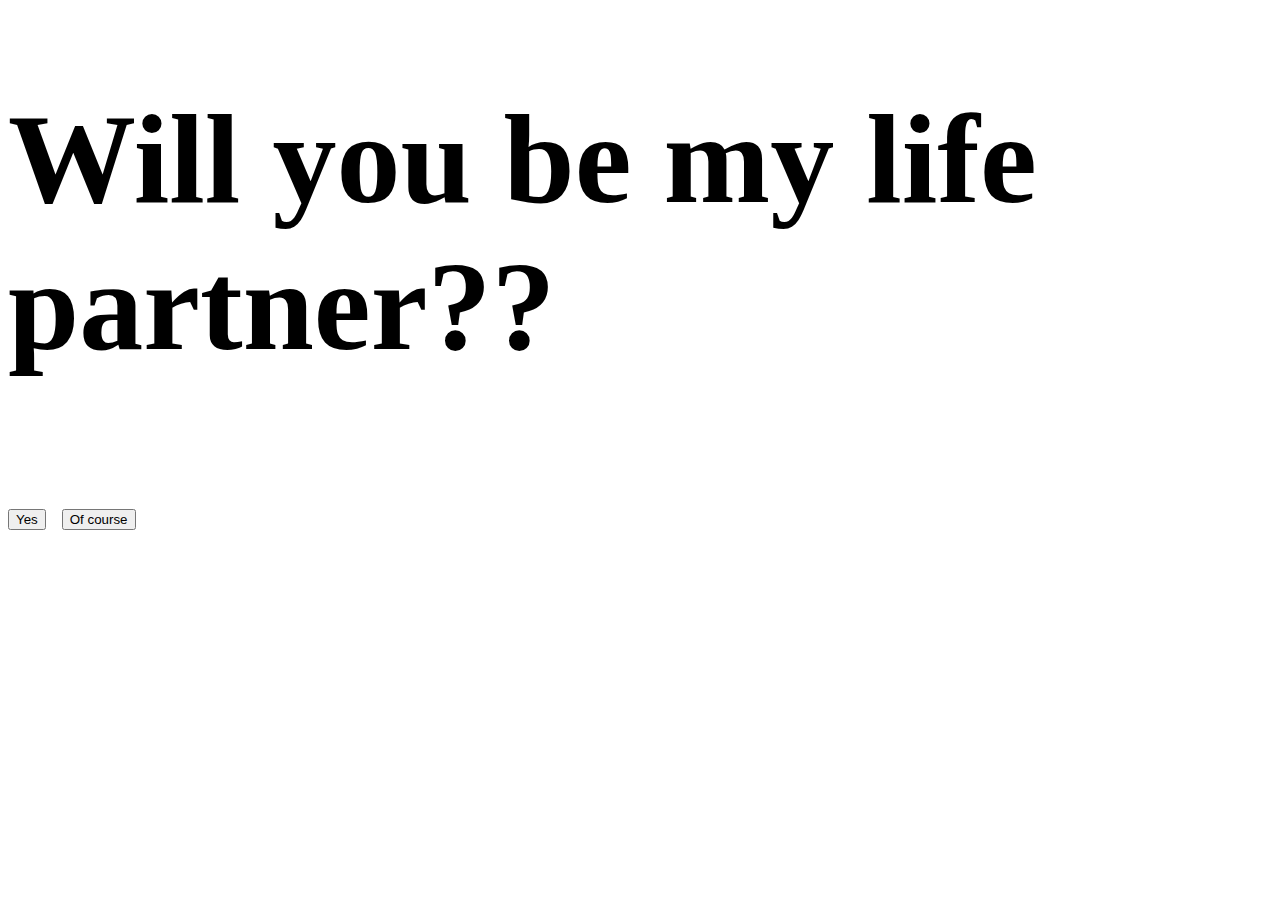
<file: salary/propose.html>
<!DOCTYPE html>
<html lang="en">
<head>
    <meta charset="UTF-8">
    <meta name="viewport" content="width=device-width, initial-scale=1.0">
    <meta http-equiv="X-UA-Compatible" content="ie=edge">
    <title>Document</title>

</head>
<body>
    <div style="font-size: 4em;">
        <h1>Will you be my life partner??</h1>
        <button>Yes</button>
        <button>Of course</button>
    </div>
</body>
</html>
</file>
<file: banking/style.css>
.m-5{
	margin: 50px;
}
.ml-5{
	margin-bottom: 50px;
}
.mr-5{
	margin-right: : 50px;
}
.mt-5{
	margin-top: : 50px;
}
.mt-6{
	margin-top: 100px;
}
</file>
<file: Calculator/style.css>
.center{
	max-width: 400px;
	
	display: grid;
	grid-template-columns: repeat(4,minmax(80px,100px));
	grid-template-rows: 50px 50px 50px repeat(5,minmax(0px,100px));
}
.center div{
	border: 1px solid rgba(0,0,0,.2);
	display: flex;
	background-color: yellow;
	justify-content: center;
	align-items: center;
	cursor: pointer;
	transition: all .2s;
}
.center div:not(:first-child):hover ~ div{
	border: none;
}
.center div:hover{
	background-color: #d5d500;
	color:white;
	font-weight: bold;
	/*transform: scale(1.06);*/
	/*border-radius: 5px;*/
}
.center .display{
	grid-column: 1/ -1;

	color: black;
	background-color: #eee;
	font-weight: bold;
	overflow: hidden;
	cursor: not-allowed;
	border:none;
	/*grid-column-end: -1;*/
}
.center .display_2{
	grid-column: 1/ -1;
	grid-row: 2/3;
	color: black;
	background-color: #eee;
	font-weight: bold;
	overflow: hidden;
	cursor: not-allowed;
	border:none;
	/*grid-column-end: -1;*/
}
.center .display_3{
	grid-column: 1/ -1;
	grid-row: 3/4;
	color: black;
	background-color: #eee;
	font-weight: bold;
	overflow: hidden;
	cursor: not-allowed;
	border:none;
	/*grid-column-end: -1;*/
}
.center .display:hover,.center .display_2:hover,.center .display_3:hover{
	transform: scale(1);
	background-color: #eee;
	border-radius: 0px;
	color: black;
}
.center .notWorking{
	cursor: not-allowed;
	color: black !important;
	font-weight: normal;
	background-color: yellow !important;
}
</file>
<file: cart/style.css>
.m-5{
	margin:60px;

}
.mt-5{
	margin-top:60px;
	
}
.mb-5{
	margin-bottom:60px;
	
}
.mx-5{
	margin:0px 60px;
	
}
i:hover{
	cursor: pointer;;
}
.bg-gray{
	background-color: #eee;
}
.card__img{
	width: 200px;
	height: 150px;
	background-color: #dfe6e9;
	border-radius: 30px;

}
.card__img img{
	display: block;
	/*width: 100%;*/
	height: 100%;
	margin: auto;
}
.p-5{
	padding: 40px;
}
.card__area{
	background-color: #b2bec3;
}
</file>
<file: salary/styles/nv.d3.css>
/* nvd3 version 1.8.1-dev (https://github.com/novus/nvd3) 2015-07-14 */
.nvd3 .nv-axis {
    pointer-events:none;
    opacity: 1;
}

.nvd3 .nv-axis path {
    fill: none;
    stroke: #000;
    stroke-opacity: .75;
    shape-rendering: crispEdges;
}

.nvd3 .nv-axis path.domain {
    stroke-opacity: .75;
}

.nvd3 .nv-axis.nv-x path.domain {
    stroke-opacity: 0;
}

.nvd3 .nv-axis line {
    fill: none;
    stroke: #e5e5e5;
    shape-rendering: crispEdges;
}

.nvd3 .nv-axis .zero line,
    /*this selector may not be necessary*/ .nvd3 .nv-axis line.zero {
    stroke-opacity: .75;
}

.nvd3 .nv-axis .nv-axisMaxMin text {
    font-weight: bold;
}

.nvd3 .x  .nv-axis .nv-axisMaxMin text,
.nvd3 .x2 .nv-axis .nv-axisMaxMin text,
.nvd3 .x3 .nv-axis .nv-axisMaxMin text {
    text-anchor: middle
}

.nvd3 .nv-axis.nv-disabled {
    opacity: 0;
}

.nvd3 .nv-bars rect {
    fill-opacity: .75;

    transition: fill-opacity 250ms linear;
    -moz-transition: fill-opacity 250ms linear;
    -webkit-transition: fill-opacity 250ms linear;
}

.nvd3 .nv-bars rect.hover {
    fill-opacity: 1;
}

.nvd3 .nv-bars .hover rect {
    fill: lightblue;
}

.nvd3 .nv-bars text {
    fill: rgba(0,0,0,0);
}

.nvd3 .nv-bars .hover text {
    fill: rgba(0,0,0,1);
}

.nvd3 .nv-multibar .nv-groups rect,
.nvd3 .nv-multibarHorizontal .nv-groups rect,
.nvd3 .nv-discretebar .nv-groups rect {
    stroke-opacity: 0;

    transition: fill-opacity 250ms linear;
    -moz-transition: fill-opacity 250ms linear;
    -webkit-transition: fill-opacity 250ms linear;
}

.nvd3 .nv-multibar .nv-groups rect:hover,
.nvd3 .nv-multibarHorizontal .nv-groups rect:hover,
.nvd3 .nv-candlestickBar .nv-ticks rect:hover,
.nvd3 .nv-discretebar .nv-groups rect:hover {
    fill-opacity: 1;
}

.nvd3 .nv-discretebar .nv-groups text,
.nvd3 .nv-multibarHorizontal .nv-groups text {
    font-weight: bold;
    fill: rgba(0,0,0,1);
    stroke: rgba(0,0,0,0);
}

/* boxplot CSS */
.nvd3 .nv-boxplot circle {
  fill-opacity: 0.5;
}

.nvd3 .nv-boxplot circle:hover {
  fill-opacity: 1;
}

.nvd3 .nv-boxplot rect:hover {
  fill-opacity: 1;
}

.nvd3 line.nv-boxplot-median {
  stroke: black;
}

.nv-boxplot-tick:hover {
  stroke-width: 2.5px;
}
/* bullet */
.nvd3.nv-bullet { font: 10px sans-serif; }
.nvd3.nv-bullet .nv-measure { fill-opacity: .8; }
.nvd3.nv-bullet .nv-measure:hover { fill-opacity: 1; }
.nvd3.nv-bullet .nv-marker { stroke: #000; stroke-width: 2px; }
.nvd3.nv-bullet .nv-markerTriangle { stroke: #000; fill: #fff; stroke-width: 1.5px; }
.nvd3.nv-bullet .nv-tick line { stroke: #666; stroke-width: .5px; }
.nvd3.nv-bullet .nv-range.nv-s0 { fill: #eee; }
.nvd3.nv-bullet .nv-range.nv-s1 { fill: #ddd; }
.nvd3.nv-bullet .nv-range.nv-s2 { fill: #ccc; }
.nvd3.nv-bullet .nv-title { font-size: 14px; font-weight: bold; }
.nvd3.nv-bullet .nv-subtitle { fill: #999; }


.nvd3.nv-bullet .nv-range {
    fill: #bababa;
    fill-opacity: .4;
}
.nvd3.nv-bullet .nv-range:hover {
    fill-opacity: .7;
}

.nvd3.nv-candlestickBar .nv-ticks .nv-tick {
    stroke-width: 1px;
}

.nvd3.nv-candlestickBar .nv-ticks .nv-tick.hover {
    stroke-width: 2px;
}

.nvd3.nv-candlestickBar .nv-ticks .nv-tick.positive rect {
    stroke: #2ca02c;
    fill: #2ca02c;
}

.nvd3.nv-candlestickBar .nv-ticks .nv-tick.negative rect {
    stroke: #d62728;
    fill: #d62728;
}

.with-transitions .nv-candlestickBar .nv-ticks .nv-tick {
    transition: stroke-width 250ms linear, stroke-opacity 250ms linear;
    -moz-transition: stroke-width 250ms linear, stroke-opacity 250ms linear;
    -webkit-transition: stroke-width 250ms linear, stroke-opacity 250ms linear;

}

.nvd3.nv-candlestickBar .nv-ticks line {
    stroke: #333;
}


.nvd3 .nv-legend .nv-disabled rect {
    /*fill-opacity: 0;*/
}

.nvd3 .nv-check-box .nv-box {
    fill-opacity:0;
    stroke-width:2;
}

.nvd3 .nv-check-box .nv-check {
    fill-opacity:0;
    stroke-width:4;
}

.nvd3 .nv-series.nv-disabled .nv-check-box .nv-check {
    fill-opacity:0;
    stroke-opacity:0;
}

.nvd3 .nv-controlsWrap .nv-legend .nv-check-box .nv-check {
    opacity: 0;
}

/* line plus bar */
.nvd3.nv-linePlusBar .nv-bar rect {
    fill-opacity: .75;
}

.nvd3.nv-linePlusBar .nv-bar rect:hover {
    fill-opacity: 1;
}
.nvd3 .nv-groups path.nv-line {
    fill: none;
}

.nvd3 .nv-groups path.nv-area {
    stroke: none;
}

.nvd3.nv-line .nvd3.nv-scatter .nv-groups .nv-point {
    fill-opacity: 0;
    stroke-opacity: 0;
}

.nvd3.nv-scatter.nv-single-point .nv-groups .nv-point {
    fill-opacity: .5 !important;
    stroke-opacity: .5 !important;
}


.with-transitions .nvd3 .nv-groups .nv-point {
    transition: stroke-width 250ms linear, stroke-opacity 250ms linear;
    -moz-transition: stroke-width 250ms linear, stroke-opacity 250ms linear;
    -webkit-transition: stroke-width 250ms linear, stroke-opacity 250ms linear;

}

.nvd3.nv-scatter .nv-groups .nv-point.hover,
.nvd3 .nv-groups .nv-point.hover {
    stroke-width: 7px;
    fill-opacity: .95 !important;
    stroke-opacity: .95 !important;
}


.nvd3 .nv-point-paths path {
    stroke: #aaa;
    stroke-opacity: 0;
    fill: #eee;
    fill-opacity: 0;
}



.nvd3 .nv-indexLine {
    cursor: ew-resize;
}

/********************
 * SVG CSS
 */

/********************
  Default CSS for an svg element nvd3 used
*/
svg.nvd3-svg {
    -webkit-touch-callout: none;
    -webkit-user-select: none;
    -khtml-user-select: none;
    -ms-user-select: none;
    -moz-user-select: none;
    user-select: none;
    display: block;
    width:100%;
    height:100%;
}

/********************
  Box shadow and border radius styling
*/
.nvtooltip.with-3d-shadow, .with-3d-shadow .nvtooltip {
    -moz-box-shadow: 0 5px 10px rgba(0,0,0,.2);
    -webkit-box-shadow: 0 5px 10px rgba(0,0,0,.2);
    box-shadow: 0 5px 10px rgba(0,0,0,.2);

    -webkit-border-radius: 5px;
    -moz-border-radius: 5px;
    border-radius: 5px;
}


.nvd3 text {
    font: normal 12px Arial;
}

.nvd3 .title {
    font: bold 14px Arial;
}

.nvd3 .nv-background {
    fill: white;
    fill-opacity: 0;
}

.nvd3.nv-noData {
    font-size: 18px;
    font-weight: bold;
}


/**********
*  Brush
*/

.nv-brush .extent {
    fill-opacity: .125;
    shape-rendering: crispEdges;
}

.nv-brush .resize path {
    fill: #eee;
    stroke: #666;
}


/**********
*  Legend
*/

.nvd3 .nv-legend .nv-series {
    cursor: pointer;
}

.nvd3 .nv-legend .nv-disabled circle {
    fill-opacity: 0;
}

/* focus */
.nvd3 .nv-brush .extent {
    fill-opacity: 0 !important;
}

.nvd3 .nv-brushBackground rect {
    stroke: #000;
    stroke-width: .4;
    fill: #fff;
    fill-opacity: .7;
}


.nvd3.nv-ohlcBar .nv-ticks .nv-tick {
    stroke-width: 1px;
}

.nvd3.nv-ohlcBar .nv-ticks .nv-tick.hover {
    stroke-width: 2px;
}

.nvd3.nv-ohlcBar .nv-ticks .nv-tick.positive {
    stroke: #2ca02c;
}

.nvd3.nv-ohlcBar .nv-ticks .nv-tick.negative {
    stroke: #d62728;
}


.nvd3 .background path {
    fill: none;
    stroke: #EEE;
    stroke-opacity: .4;
    shape-rendering: crispEdges;
}

.nvd3 .foreground path {
    fill: none;
    stroke-opacity: .7;
}

.nvd3 .nv-parallelCoordinates-brush .extent 
{
    fill: #fff;
    fill-opacity: .6;
    stroke: gray;
    shape-rendering: crispEdges;
}

.nvd3 .nv-parallelCoordinates .hover  {
    fill-opacity: 1;
	stroke-width: 3px;
}


.nvd3 .missingValuesline line {
  fill: none;
  stroke: black;
  stroke-width: 1;
  stroke-opacity: 1;
  stroke-dasharray: 5, 5; 
}
.nvd3.nv-pie path {
    stroke-opacity: 0;
    transition: fill-opacity 250ms linear, stroke-width 250ms linear, stroke-opacity 250ms linear;
    -moz-transition: fill-opacity 250ms linear, stroke-width 250ms linear, stroke-opacity 250ms linear;
    -webkit-transition: fill-opacity 250ms linear, stroke-width 250ms linear, stroke-opacity 250ms linear;

}

.nvd3.nv-pie .nv-pie-title {
    font-size: 24px;
    fill: rgba(19, 196, 249, 0.59);
}

.nvd3.nv-pie .nv-slice text {
    stroke: #000;
    stroke-width: 0;
}

.nvd3.nv-pie path {
    stroke: #fff;
    stroke-width: 1px;
    stroke-opacity: 1;
}

.nvd3.nv-pie .hover path {
    fill-opacity: .7;
}
.nvd3.nv-pie .nv-label {
    pointer-events: none;
}
.nvd3.nv-pie .nv-label rect {
    fill-opacity: 0;
    stroke-opacity: 0;
}

/* scatter */
.nvd3 .nv-groups .nv-point.hover {
    stroke-width: 20px;
    stroke-opacity: .5;
}

.nvd3 .nv-scatter .nv-point.hover {
    fill-opacity: 1;
}
.nv-noninteractive {
    pointer-events: none;
}

.nv-distx, .nv-disty {
    pointer-events: none;
}

/* sparkline */
.nvd3.nv-sparkline path {
    fill: none;
}

.nvd3.nv-sparklineplus g.nv-hoverValue {
    pointer-events: none;
}

.nvd3.nv-sparklineplus .nv-hoverValue line {
    stroke: #333;
    stroke-width: 1.5px;
}

.nvd3.nv-sparklineplus,
.nvd3.nv-sparklineplus g {
    pointer-events: all;
}

.nvd3 .nv-hoverArea {
    fill-opacity: 0;
    stroke-opacity: 0;
}

.nvd3.nv-sparklineplus .nv-xValue,
.nvd3.nv-sparklineplus .nv-yValue {
    stroke-width: 0;
    font-size: .9em;
    font-weight: normal;
}

.nvd3.nv-sparklineplus .nv-yValue {
    stroke: #f66;
}

.nvd3.nv-sparklineplus .nv-maxValue {
    stroke: #2ca02c;
    fill: #2ca02c;
}

.nvd3.nv-sparklineplus .nv-minValue {
    stroke: #d62728;
    fill: #d62728;
}

.nvd3.nv-sparklineplus .nv-currentValue {
    font-weight: bold;
    font-size: 1.1em;
}
/* stacked area */
.nvd3.nv-stackedarea path.nv-area {
    fill-opacity: .7;
    stroke-opacity: 0;
    transition: fill-opacity 250ms linear, stroke-opacity 250ms linear;
    -moz-transition: fill-opacity 250ms linear, stroke-opacity 250ms linear;
    -webkit-transition: fill-opacity 250ms linear, stroke-opacity 250ms linear;
}

.nvd3.nv-stackedarea path.nv-area.hover {
    fill-opacity: .9;
}


.nvd3.nv-stackedarea .nv-groups .nv-point {
    stroke-opacity: 0;
    fill-opacity: 0;
}


.nvtooltip {
    position: absolute;
    background-color: rgba(255,255,255,1.0);
    color: rgba(0,0,0,1.0);
    padding: 1px;
    border: 1px solid rgba(0,0,0,.2);
    z-index: 10000;
    display: block;

    font-family: Arial;
    font-size: 13px;
    text-align: left;
    pointer-events: none;

    white-space: nowrap;

    -webkit-touch-callout: none;
    -webkit-user-select: none;
    -khtml-user-select: none;
    -moz-user-select: none;
    -ms-user-select: none;
    user-select: none;
}

.nvtooltip {
    background: rgba(255,255,255, 0.8);
    border: 1px solid rgba(0,0,0,0.5);
    border-radius: 4px;
}

/*Give tooltips that old fade in transition by
    putting a "with-transitions" class on the container div.
*/
.nvtooltip.with-transitions, .with-transitions .nvtooltip {
    transition: opacity 50ms linear;
    -moz-transition: opacity 50ms linear;
    -webkit-transition: opacity 50ms linear;

    transition-delay: 200ms;
    -moz-transition-delay: 200ms;
    -webkit-transition-delay: 200ms;
}

.nvtooltip.x-nvtooltip,
.nvtooltip.y-nvtooltip {
    padding: 8px;
}

.nvtooltip h3 {
    margin: 0;
    padding: 4px 14px;
    line-height: 18px;
    font-weight: normal;
    background-color: rgba(247,247,247,0.75);
    color: rgba(0,0,0,1.0);
    text-align: center;

    border-bottom: 1px solid #ebebeb;

    -webkit-border-radius: 5px 5px 0 0;
    -moz-border-radius: 5px 5px 0 0;
    border-radius: 5px 5px 0 0;
}

.nvtooltip p {
    margin: 0;
    padding: 5px 14px;
    text-align: center;
}

.nvtooltip span {
    display: inline-block;
    margin: 2px 0;
}

.nvtooltip table {
    margin: 6px;
    border-spacing:0;
}


.nvtooltip table td {
    padding: 2px 9px 2px 0;
    vertical-align: middle;
}

.nvtooltip table td.key {
    font-weight: normal;
}
.nvtooltip table td.key.total {
    font-weight: bold;
}
.nvtooltip table td.value {
    text-align: right;
    font-weight: bold;
}

.nvtooltip table tr.highlight td {
    padding: 1px 9px 1px 0;
    border-bottom-style: solid;
    border-bottom-width: 1px;
    border-top-style: solid;
    border-top-width: 1px;
}

.nvtooltip table td.legend-color-guide div {
    width: 8px;
    height: 8px;
    vertical-align: middle;
}

.nvtooltip table td.legend-color-guide div {
    width: 12px;
    height: 12px;
    border: 1px solid #999;
}

.nvtooltip .footer {
    padding: 3px;
    text-align: center;
}

.nvtooltip-pending-removal {
    pointer-events: none;
    display: none;
}


/****
Interactive Layer
*/
.nvd3 .nv-interactiveGuideLine {
    pointer-events:none;
}
.nvd3 line.nv-guideline {
    stroke: #ccc;
}
</file>
